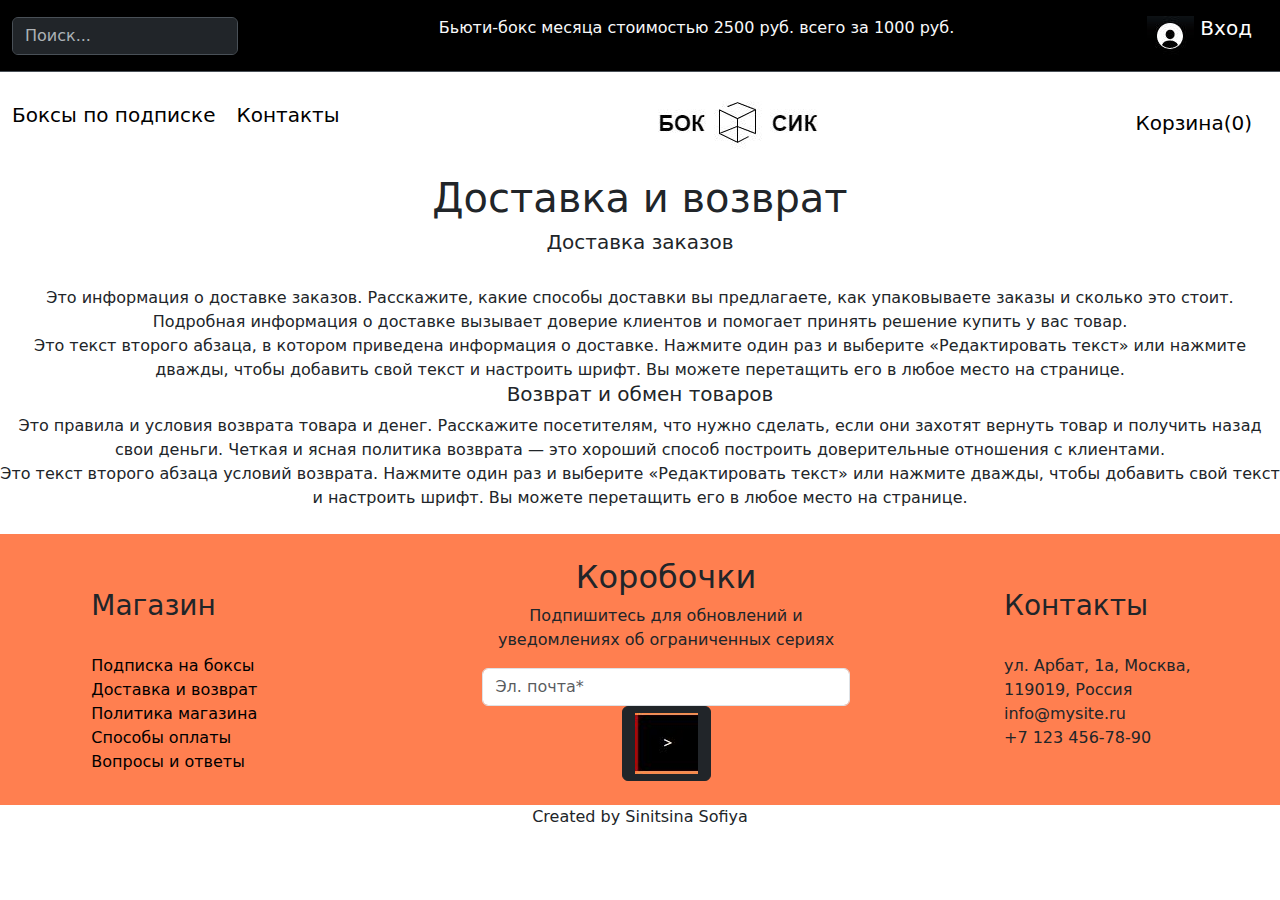
<file: site/Dostavka.html>
<!DOCTYPE html>
<html lang="en">
<head>
  <meta charset="UTF-8">
  <link rel="stylesheet" href="../bootstrap-5.3.2-dist/css/bootstrap.css">
  <link rel="stylesheet" type="text/css" href="css/style.css">
  <title>Boxes</title>
</head>
<body>

<header>

  <!--первый хэдинг-->
  <nav id="nav_dark" class="navbar border-bottom border-body text-light" data-bs-theme="dark">
    <div class="container-fluid">
      <form class="d-flex" role="search">
        <input class="form-control me-2" type="search" placeholder="Поиск..." aria-label="Search">
      </form>
      <p>Бьюти-бокс месяца стоимостью 2500 руб. всего за 1000 руб.</p>
      <a class="navbar-brand" href="#">
        <img src="ph.JPG" alt="Logo" width="47" height="42" class="d-inline-block align-text-top">
        Вход
      </a>

    </div>
  </nav>

<!--второй хэдинг-->
  <nav id="nav_white" class="navbar">
    <div class="container-fluid">
      <p class="text-start">
        <a class="navbar-brand" href="Podp.html">Боксы по подписке</a>
        <a class="navbar-brand" href="#cont">Контакты</a>
      </p>
      <a class="navbar-brand" href="index.html">
        <img src="ph1.JPG" alt="Bootstrap" width="224" height="76">
      </a>
      <a class="navbar-brand">Корзина(0)</a>

    </div>
  </nav>
</header>

<!--основная инфа доставка возвр-->
<div class="text-center">
  <h1>Доставка и возврат</h1>
  <h5>Доставка заказов</h5><br>
  Это информация о доставке заказов. Расскажите, какие способы доставки вы предлагаете, как упаковываете заказы и сколько это стоит. Подробная информация о доставке вызывает доверие клиентов и помогает принять решение купить у вас товар. <br>
  Это текст второго абзаца, в котором приведена информация о доставке. Нажмите один раз и выберите «Редактировать текст» или нажмите дважды, чтобы добавить свой текст и настроить шрифт. Вы можете перетащить его в любое место на странице.<br>
  <h5>Возврат и обмен товаров</h5>
  Это правила и условия возврата товара и денег. Расскажите посетителям, что нужно сделать, если они захотят вернуть товар и получить назад свои деньги. Четкая и ясная политика возврата — это хороший способ построить доверительные отношения с клиентами.<br>
  Это текст второго абзаца условий возврата. Нажмите один раз и выберите «Редактировать текст» или нажмите дважды, чтобы добавить свой текст и настроить шрифт. Вы можете перетащить его в любое место на странице.
  <br><br><br>
</div>

<!--полуфутер-->
<div id="footer_or" class="text-start row row-cols-1 row-cols-md-3 g-4 align-items-center">
  <div id="f1">
    <h3>Магазин</h3><br>
    <a href="Podp.html">Подписка на боксы</a><br>
    <a href="Dostavka.html">Доставка и возврат</a><br>
    <a href="Politics.html">Политика магазина</a><br>
    <a href="Politics.html#sposob">Способы оплаты</a><br>
    <a href="QA.html">Вопросы и ответы</a><br>
  </div>
  <div id="f2" class="text-center">
    <h2>Коробочки</h2>
    <p>Подпишитесь для обновлений и уведомлениях об ограниченных сериях</p>
    <input type="text" class="form-control" id="specificSizeInputName" placeholder="Эл. почта*">
    <button type="submit" class="btn btn-dark"><img src="bt1.JPG"></button>
    <br><br>
  </div>
  <div id="f3" class="text-start">
    <p><a name="cont"></a></p>
    <h3>Контакты</h3><br>
    <p>ул. Арбат, 1а,  Москва,<br>
      119019, Россия<br>
      info@mysite.ru<br>
      +7 123 456-78-90</p><br>
  </div>
</div>

<!--основной футер-->
<footer class="text-center">Created by Sinitsina Sofiya</footer>

</body>
</html>
</file>
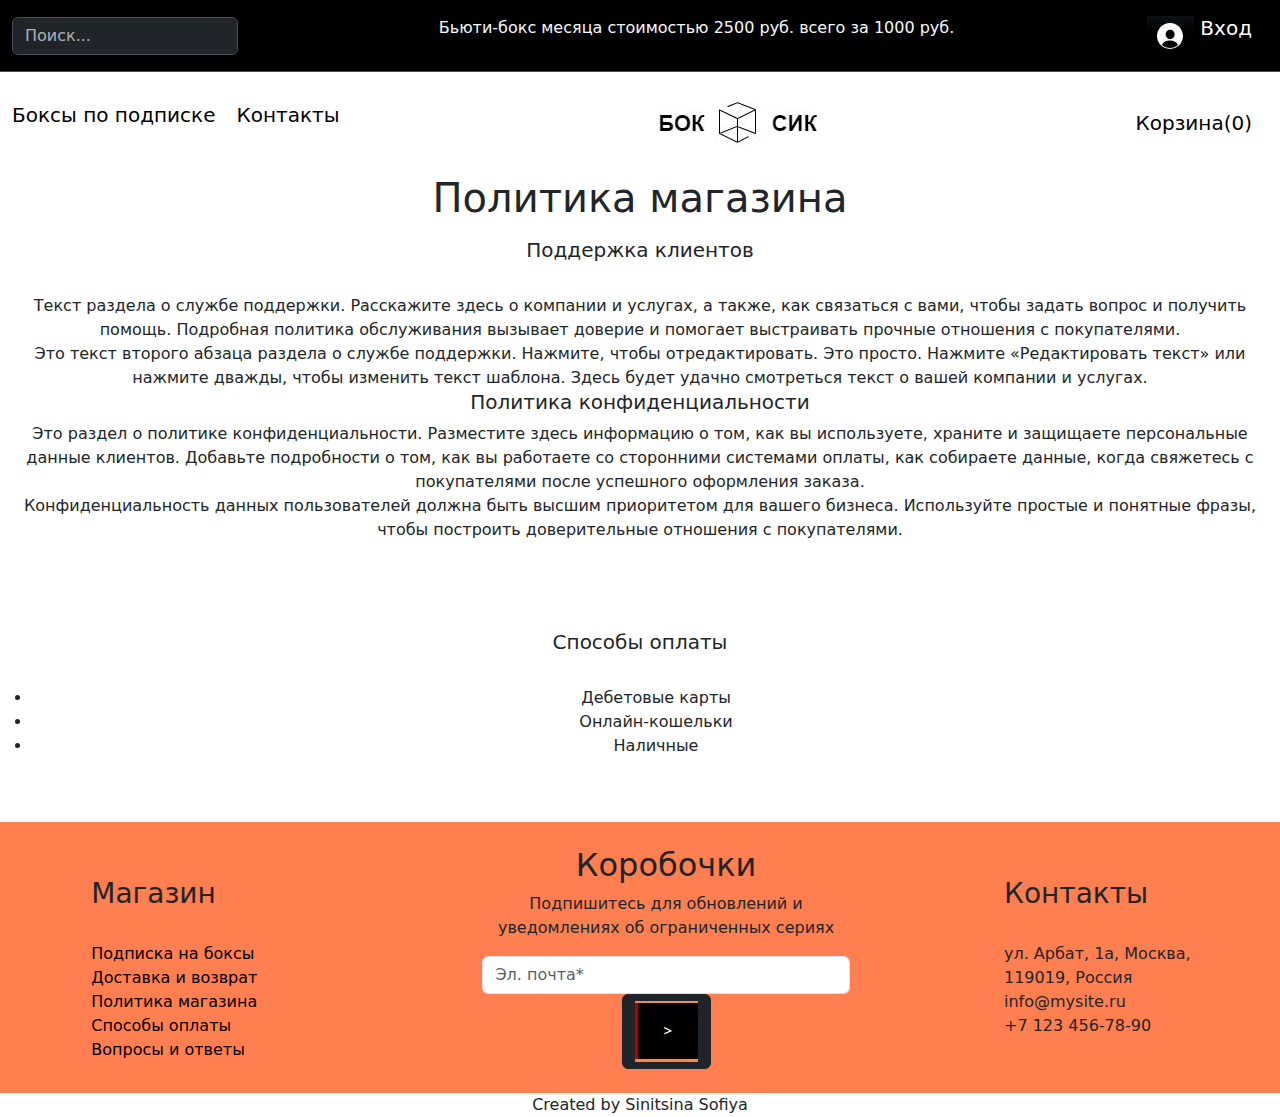
<file: site/Politics.html>
<!DOCTYPE html>
<html lang="en">
<head>
  <meta charset="UTF-8">
  <link rel="stylesheet" href="../bootstrap-5.3.2-dist/css/bootstrap.css">
  <link rel="stylesheet" type="text/css" href="css/style.css">
  <title>Boxes</title>
</head>
<body>

<header>

  <!--первый хэдинг-->
  <nav id="nav_dark" class="navbar border-bottom border-body text-light" data-bs-theme="dark">
    <div class="container-fluid">
      <form class="d-flex" role="search">
        <input class="form-control me-2" type="search" placeholder="Поиск..." aria-label="Search">
      </form>
      <p>Бьюти-бокс месяца стоимостью 2500 руб. всего за 1000 руб.</p>
      <a class="navbar-brand" href="#">
        <img src="ph.JPG" alt="Logo" width="47" height="42" class="d-inline-block align-text-top">
        Вход
      </a>

    </div>
  </nav>

<!--второй хэдинг-->
  <nav id="nav_white" class="navbar">
    <div class="container-fluid">
      <p class="text-start">
        <a class="navbar-brand" href="Podp.html">Боксы по подписке</a>
        <a class="navbar-brand" href="#cont">Контакты</a>
      </p>
      <a class="navbar-brand" href="index.html">
        <img src="ph1.JPG" alt="Bootstrap" width="224" height="76">
      </a>
      <a class="navbar-brand">Корзина(0)</a>

    </div>
  </nav>
</header>

<!--основная инфа политика-->
<div class="text-center">
  <h1>Политика магазина</h1>
  <p>
    <h5>Поддержка клиентов</h5><br>
  Текст раздела о службе поддержки. Расскажите здесь о компании и услугах, а также, как связаться с вами, чтобы задать вопрос и получить помощь. Подробная политика обслуживания вызывает доверие и помогает выстраивать прочные отношения с покупателями.<br>
  Это текст второго абзаца раздела о службе поддержки. Нажмите, чтобы отредактировать. Это просто. Нажмите «Редактировать текст» или нажмите дважды, чтобы изменить текст шаблона. Здесь будет удачно смотреться текст о вашей компании и услугах.<br>
  <h5>Политика конфиденциальности</h5>
  Это раздел о политике конфиденциальности. Разместите здесь информацию о том, как вы используете, храните и защищаете персональные данные клиентов. Добавьте подробности о том, как вы работаете со сторонними системами оплаты, как собираете данные, когда свяжетесь с покупателями после успешного оформления заказа.<br>
  Конфиденциальность данных пользователей должна быть высшим приоритетом для вашего бизнеса. Используйте простые и понятные фразы, чтобы построить доверительные отношения с покупателями. <br>
  <br><br><br>
  <p><a name="sposob"></a></p>
  <h5>Способы оплаты</h5>
  <br>
  <ul>
    <li>Дебетовые карты</li>
    <li>Онлайн-кошельки</li>
    <li>Наличные</li>
  </ul>
  </p>
  <br><br><br>
</div>

<!--полуфутер-->
<div id="footer_or" class="text-start row row-cols-1 row-cols-md-3 g-4 align-items-center">
  <div id="f1">
    <h3>Магазин</h3><br>
    <a href="Podp.html">Подписка на боксы</a><br>
    <a href="Dostavka.html">Доставка и возврат</a><br>
    <a href="Politics.html">Политика магазина</a><br>
    <a href="Politics.html#sposob">Способы оплаты</a><br>
    <a href="QA.html">Вопросы и ответы</a><br>
  </div>
  <div id="f2" class="text-center">
    <h2>Коробочки</h2>
    <p>Подпишитесь для обновлений и уведомлениях об ограниченных сериях</p>
    <input type="text" class="form-control" id="specificSizeInputName" placeholder="Эл. почта*">
    <button type="submit" class="btn btn-dark"><img src="bt1.JPG"></button>
    <br><br>
  </div>
  <div id="f3" class="text-start">
    <p><a name="cont"></a></p>
    <h3>Контакты</h3><br>
    <p>ул. Арбат, 1а,  Москва,<br>
      119019, Россия<br>
      info@mysite.ru<br>
      +7 123 456-78-90</p><br>
  </div>
</div>

<!--основной футер-->
<footer class="text-center">Created by Sinitsina Sofiya</footer>

</body>
</html>
</file>
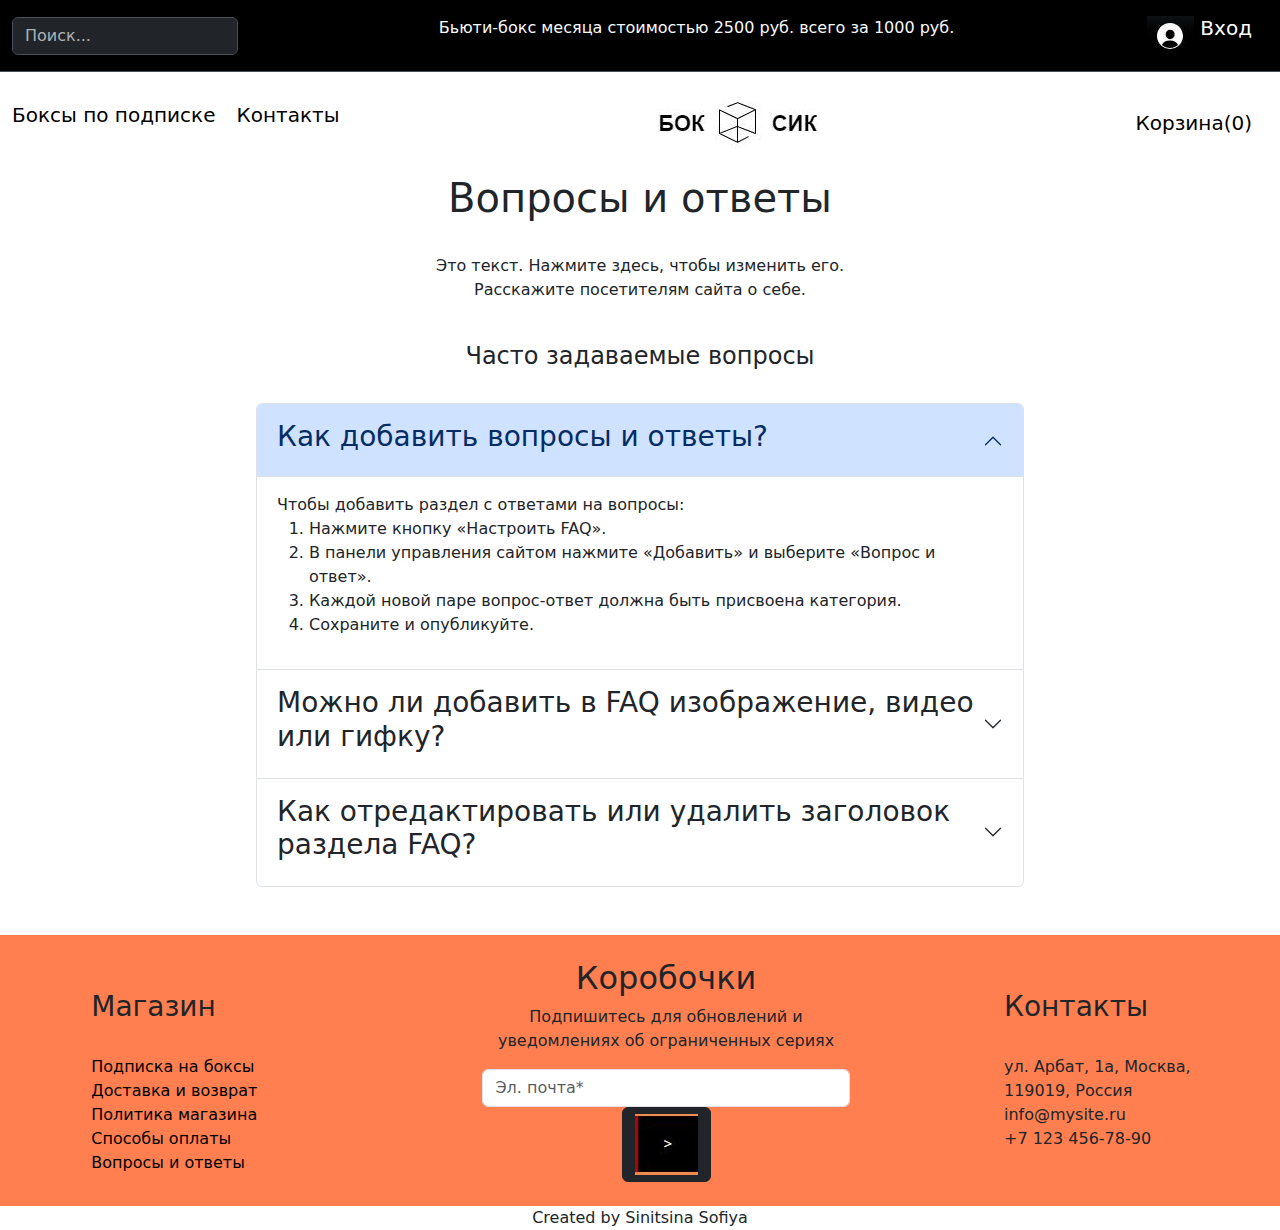
<file: site/QA.html>
<!DOCTYPE html>
<html lang="en">
<head>
    <meta charset="UTF-8">
    <link rel="stylesheet" href="../bootstrap-5.3.2-dist/css/bootstrap.css">
    <link rel="stylesheet" type="text/css" href="css/style.css">
    <title>QA</title>
</head>
<body>

<header>

    <!--первый хэдер-->
    <nav id="nav_dark" class="navbar border-bottom border-body text-light" data-bs-theme="dark">
        <div class="container-fluid">
            <form class="d-flex" role="search">
                <input class="form-control me-2" type="search" placeholder="Поиск..." aria-label="Search">
            </form>
            <p>Бьюти-бокс месяца стоимостью 2500 руб. всего за 1000 руб.</p>
            <a class="navbar-brand" href="#">
                <img src="ph.JPG" alt="Logo" width="47" height="42" class="d-inline-block align-text-top">
                Вход
            </a>

        </div>
    </nav>


    <!--второй хэдер-->
    <nav id="nav_white" class="navbar">
        <div class="container-fluid">
            <p class="text-start">
                <a class="navbar-brand" href="Podp.html">Боксы по подписке</a>
                <a class="navbar-brand" href="#cont">Контакты</a>
            </p>
            <a class="navbar-brand" href="index.html">
                <img src="ph1.JPG" alt="Bootstrap" width="224" height="76">
            </a>
            <a class="navbar-brand">Корзина(0)</a>

        </div>
    </nav>
</header>

<div class="text-center">
    <h1>Вопросы и ответы</h1><br>
    <p>Это текст. Нажмите здесь, чтобы изменить его. <br>
        Расскажите посетителям сайта о себе.</p><br>
    <h4>Часто задаваемые вопросы</h4>
</div>
<br>
<!--сводка вопросов с ответами-->
<div id="QA" class="accordion" id="accordionPanelsStayOpenExample">
    <div class="accordion-item">
        <h2 class="accordion-header">
            <button class="accordion-button" type="button" data-bs-toggle="collapse" data-bs-target="#panelsStayOpen-collapseOne" aria-expanded="true" aria-controls="panelsStayOpen-collapseOne">
                <h3>Как добавить вопросы и ответы?</h3>
            </button>
        </h2>
        <div id="panelsStayOpen-collapseOne" class="accordion-collapse collapse show">
            <div class="accordion-body">
                Чтобы добавить раздел с ответами на вопросы: <br>
                    <ol>
                        <li>Нажмите кнопку «Настроить FAQ».</li>
                        <li>В панели управления сайтом нажмите «Добавить» и выберите «Вопрос и ответ».</li>
                        <li>Каждой новой паре вопрос-ответ должна быть присвоена категория.</li>
                        <li>Сохраните и опубликуйте.</li>
                    </ol>
            </div>
        </div>
    </div>
    <div class="accordion-item">
        <h2 class="accordion-header">
            <button class="accordion-button collapsed" type="button" data-bs-toggle="collapse" data-bs-target="#panelsStayOpen-collapseTwo" aria-expanded="false" aria-controls="panelsStayOpen-collapseTwo">
                <h3>Можно ли добавить в FAQ изображение, видео или гифку?</h3>
            </button>
        </h2>
        <div id="panelsStayOpen-collapseTwo" class="accordion-collapse collapse">
            <div class="accordion-body">
                Можно. Чтобы добавить медиафайл:<br>
                <ol>
                    <li>Откройте настройки приложения.</li>
                    <li>Нажмите «Управлять FAQ»</li>
                    <li>Создайте или выберите вопрос, в который хотите добавить медиафайл.</li>
                    <li>При редактировании ответа нажмите значок видео, изображения или гифки.</li>
                    <li>Добавьте медиафайл из библиотеки и сохраните.</li>
                </ol>
            </div>
        </div>
    </div>
    <div class="accordion-item">
        <h2 class="accordion-header">
            <button class="accordion-button collapsed" type="button" data-bs-toggle="collapse" data-bs-target="#panelsStayOpen-collapseThree" aria-expanded="false" aria-controls="panelsStayOpen-collapseThree">
                <h3>Как отредактировать или удалить заголовок раздела FAQ?</h3>
            </button>
        </h2>
        <div id="panelsStayOpen-collapseThree" class="accordion-collapse collapse">
            <div class="accordion-body">
                Отредактировать заголовок можно на вкладке «Настройки» приложения. Если вы не хотите, чтобы заголовок отображался, деактивируйте флажок «Текст заголовка» в разделе «Показать».
            </div>
        </div>
    </div>
</div>

<br><br><br>

<!--полуфутер-->
<div id="footer_or" class="text-start row row-cols-1 row-cols-md-3 g-4 align-items-center">
    <div id="f1">
        <h3>Магазин</h3><br>
        <a href="Podp.html">Подписка на боксы</a><br>
        <a href="Dostavka.html">Доставка и возврат</a><br>
        <a href="Politics.html">Политика магазина</a><br>
        <a href="Politics.html#sposob">Способы оплаты</a><br>
        <a href="QA.html">Вопросы и ответы</a><br>
    </div>
    <div id="f2" class="text-center">
        <h2>Коробочки</h2>
        <p>Подпишитесь для обновлений и уведомлениях об ограниченных сериях</p>
        <input type="text" class="form-control" id="specificSizeInputName" placeholder="Эл. почта*">
        <button type="submit" class="btn btn-dark"><img src="bt1.JPG"></button>
        <br><br>
    </div>
    <div id="f3" class="text-start">
        <p><a name="cont"></a></p>
        <h3>Контакты</h3><br>
        <p>ул. Арбат, 1а,  Москва,<br>
            119019, Россия<br>
            info@mysite.ru<br>
            +7 123 456-78-90</p><br>
    </div>
</div>

<!--основной футер-->
<footer class="text-center">Created by Sinitsina Sofiya</footer>

<script src="../bootstrap-5.3.2-dist/js/bootstrap.bundle.js"  ></script>
</body>
</html>
</file>
<file: site/css/style.css>
a {
    color: black;
    text-decoration: none;
}

#first_page_buttons {
    text-decoration: none;
    color: white;
}

#nav_dark {
    background: black;
}

#search_dark {
    border-color: black;
}

#footer_or {
    background: #FF7F50;
}

#QA {
    width: 60%;
    margin-left: 20%;
}

#nav_white {
    background: white;
}

#f1 {
    width: 20%;
    margin-left: 7%;
    margin-right: 5%;
}

#f2 {
    width: 30%;
    margin-left: 5%;
    margin-right: 3%;
}

#f3 {
    width: 20%;
    margin-left: 7%;
}
</file>
